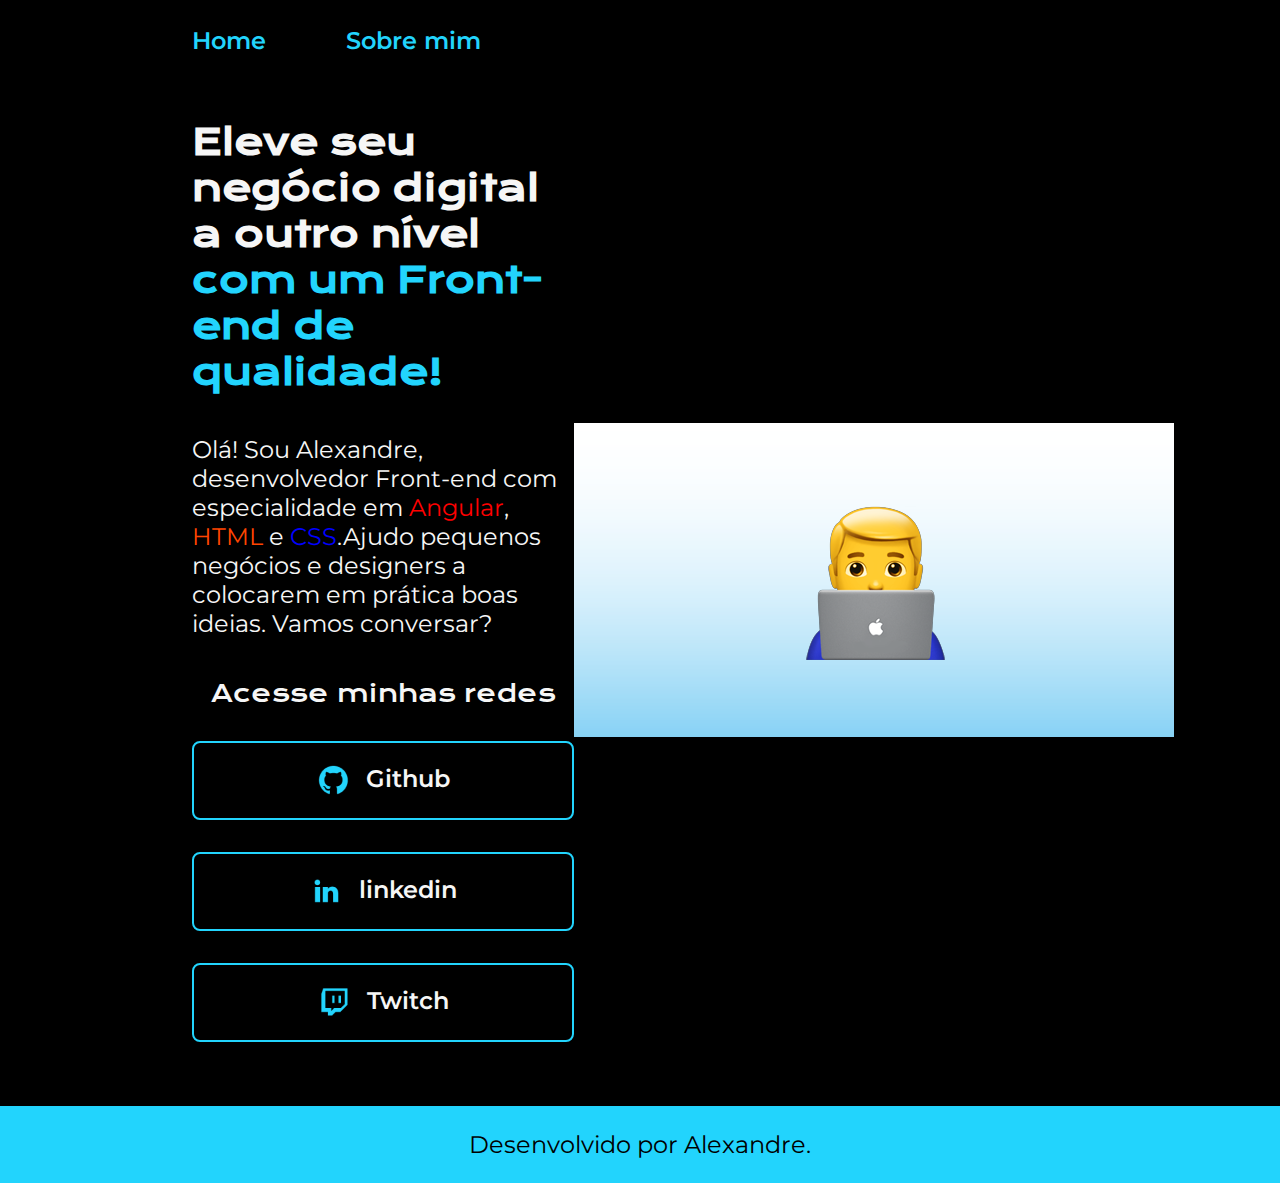
<file: index.html>
<!DOCTYPE html>
<html lang="pt-br">

<head>
    <meta charset="UTF-8">
    <meta http-equiv="X-UA-Compatible" content="IE=edge">
    <meta name="viewport" content="width=device-width, initial-scale=1.0">
    <title>Portifolio</title>
    <link rel="shortcut icon" href="./assets/download.png" type="image/x-icon">
    <link rel="stylesheet" href="./styles/style.css">
</head>

<body>
    <header class="cabecalho">
        <nav class="cabecalho__menu">
            <a class="cabecalho__menu__link" href="index.html">Home</a>
            <a class="cabecalho__menu__link" href="about.html">Sobre mim</a>
        </nav>
    </header>
    <main class="apresentacao">
        <section class="apresentacao__conteudo">
            <h1 class="apresentacao__conteudo__titulo">Eleve seu negócio digital a outro nível<strong 
            class="titulo-destaque"> com um Front-end de qualidade!
            </strong></h1>
            <p class="apresentacao__conteudo__texto">Olá! Sou Alexandre, desenvolvedor
            Front-end com especialidade em <span class="Angular">Angular</span>, <span class="HTML">HTML</span> e
            <span class="CSS">CSS</span>.Ajudo pequenos negócios e designers a
            colocarem em prática boas ideias. Vamos
            conversar?</p>
            <div class="apresentacao__links">
                <h2 class="apresentacao__links__subtitulo">Acesse minhas redes</h2>
                <a class="apresentacao__links__link" href="https://github.com/rafaballerini">
                    <img src="./assets/github.png">
                    Github
                </a>
                <a class="apresentacao__links__link" href="https://linkedin.com/in/rafaellaballerini">
                    <img src="./assets/linkedin.png">
                    linkedin
                </a>
                <a class="apresentacao__links__link" href="https://twitch.tv/guilimadev">
                    <img src="./assets/twitch.png">
                    Twitch
                </a>
            </div>
        </section>
        <img src="./assets/man-technologist_1f468-200d-1f4bb.png" alt="Foto de Alexandre programando">
    </main>
    <footer class="rodape">
        <p>Desenvolvido por Alexandre.</p>
    </footer>
</body>

</html>
</file>
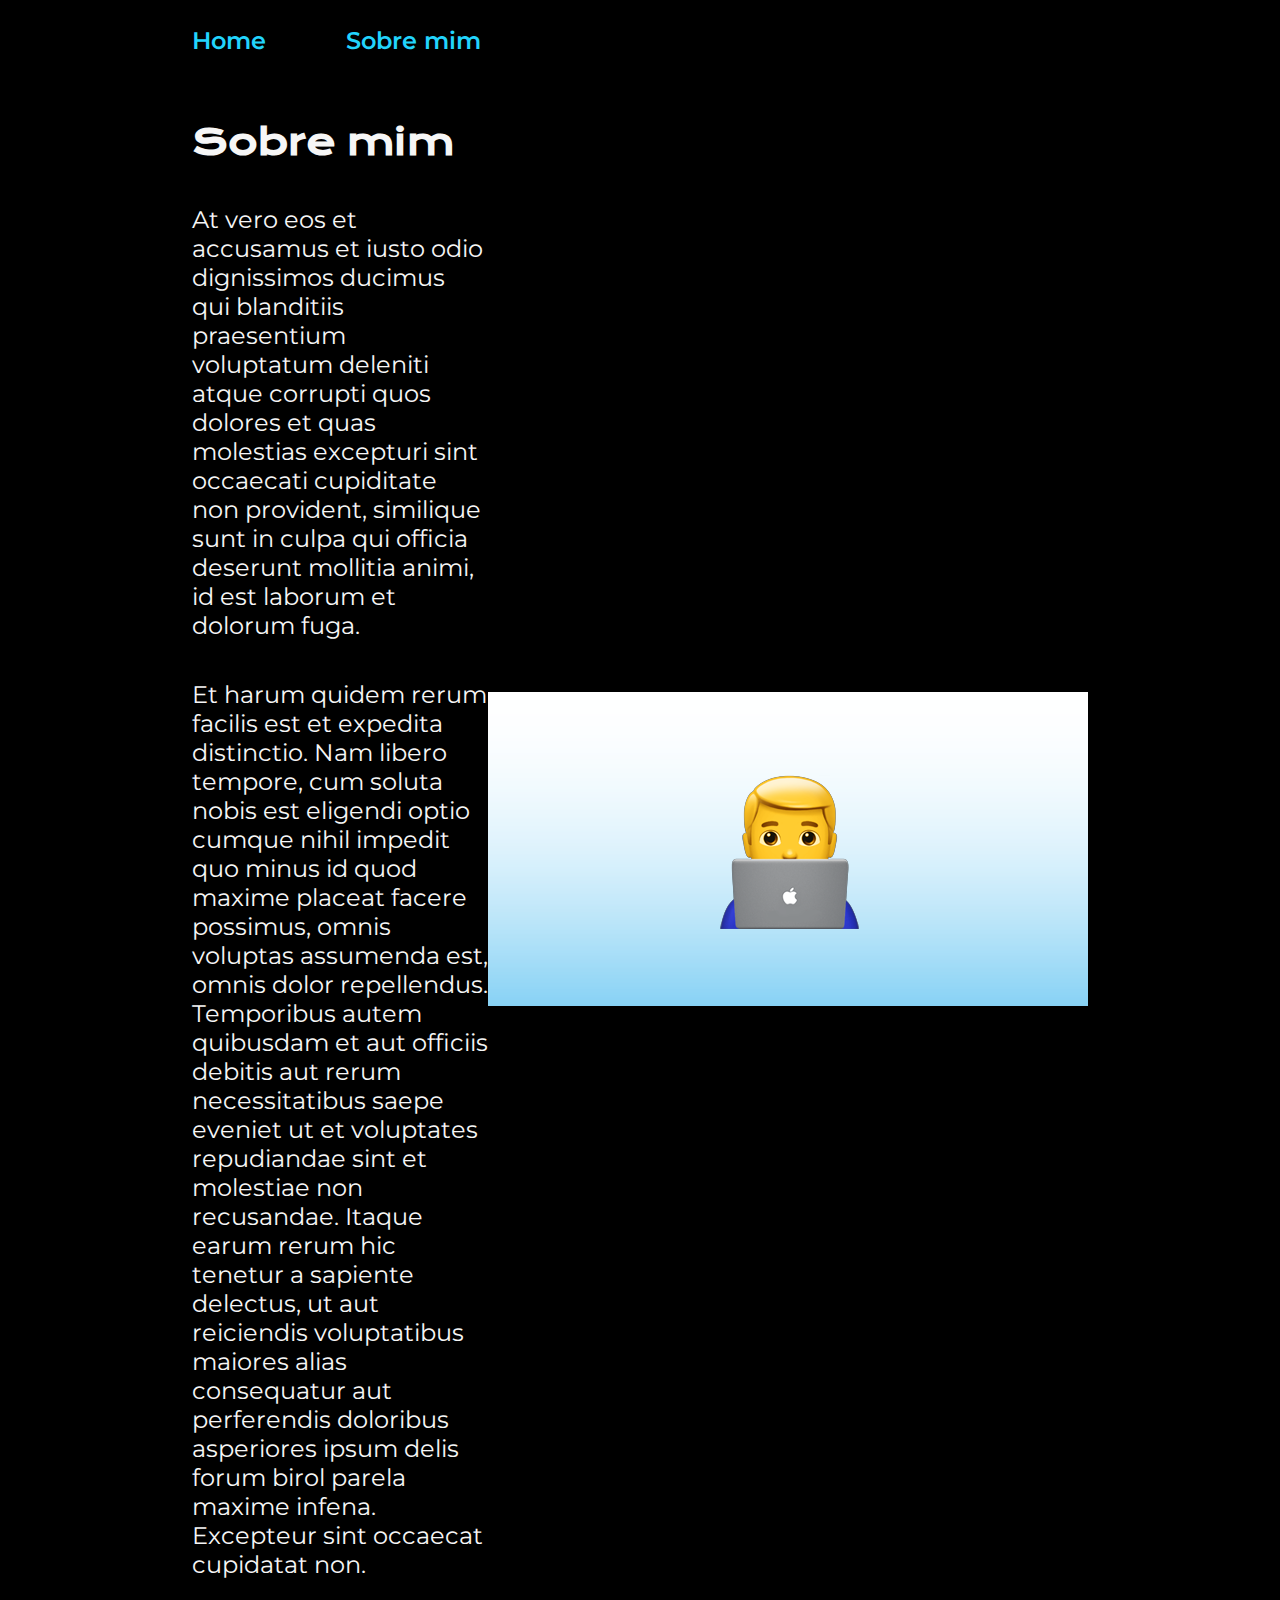
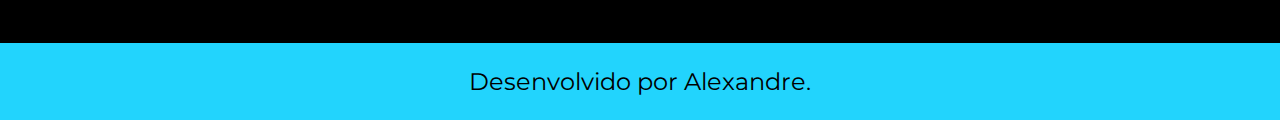
<file: about.html>
<!DOCTYPE html>
<html lang="pt-br">

<head>
    <meta charset="UTF-8">
    <meta http-equiv="X-UA-Compatible" content="IE=edge">
    <meta name="viewport" content="width=device-width, initial-scale=1.0">
    <title>Sobre mim</title>
    <link rel="stylesheet" href="./styles/style.css">
    <link rel="shortcut icon" href="./assets/images.jpg" type="image/x-icon">
</head>

<body>
    <header class="cabecalho">
        <nav class="cabecalho__menu">
            <a class="cabecalho__menu__link" href="index.html">Home</a>
            <a class="cabecalho__menu__link" href="about.html">Sobre mim</a>
        </nav>
    </header>

    <main class="apresentacao">
        <section class="apresentacao__conteudo">
            <h1 class="apresentacao__conteudo__titulo">Sobre mim</h1>
            <p class="apresentacao__conteudo__texto">At vero eos et accusamus et iusto odio dignissimos ducimus qui blanditiis praesentium voluptatum deleniti
                atque corrupti quos dolores et quas molestias excepturi sint occaecati cupiditate non provident,
                similique sunt in culpa qui officia deserunt mollitia animi, id est laborum et dolorum fuga.
            </p>
            <p class="apresentacao__conteudo__texto">
                Et harum quidem rerum facilis est et expedita distinctio. Nam libero tempore, cum soluta nobis est
                eligendi optio cumque nihil impedit quo minus id quod maxime placeat facere possimus, omnis voluptas
                assumenda est, omnis dolor repellendus. Temporibus autem quibusdam et aut officiis debitis aut rerum
                necessitatibus saepe eveniet ut et voluptates repudiandae sint et molestiae non recusandae. Itaque earum
                rerum hic tenetur a sapiente delectus, ut aut reiciendis voluptatibus maiores alias consequatur aut
                perferendis doloribus asperiores ipsum delis forum birol parela maxime infena. Excepteur sint occaecat
                cupidatat non.</p>
        </section>
        <img src="./assets/man-technologist_1f468-200d-1f4bb.png" alt="Foto de Alexandre programando">
    </main>

    <footer class="rodape">
        <p>Desenvolvido por Alexandre.</p>
    </footer>
</body>

</html>
</file>
<file: styles/style.css>
@import url('https://fonts.googleapis.com/css2?family=Krona+One&family=Montserrat:wght@400;600&display=swap');

:root {
    --cor-primaria: #000000;
    --cor-secundaria: #F6F6F6;
    --cor-terciaria: #22D4FD;
    --cor-hover: #272727;

    --fonte-primaria: 'Krona One', sans-serif;
    --fonte-secundaria: 'Montserrat', sans-serif;
}
*{
    margin: 0;
    padding: 0;
}

body{
    box-sizing: border-box;
    background-color: var(--cor-primaria);
    color: var(--cor-secundaria);
}
.cabecalho{
    padding: 2% 0% 0% 15%;
}
.cabecalho__menu{
    display: flex;
    gap: 80px;
}
.cabecalho__menu__link{
    font-family: var(--fonte-secundaria);
    font-size: 24px;
    font-weight: 600;
    color: var(--cor-terciaria);
    text-decoration: none;
}
.apresentacao{
    padding: 5% 15%;
    display: flex;
    align-items: center;
    justify-content: space-between;
}
.apresentacao__conteudo{
    width: 615px;
    display: flex;
    flex-direction: column;
    gap: 40px;
}

.apresentacao__conteudo__titulo{
    font-size: 36px;
    font-family: var(--fonte-primaria);
}
.titulo-destaque{
    color: var(--cor-terciaria);
}
.apresentacao__conteudo__texto{
    font-size: 24px;
    font-family: var(--fonte-secundaria);
}

.apresentacao__links{
    display: flex;
    flex-direction: column;
    justify-content: space-between;
    align-items: center;
    gap: 32px;
}
.apresentacao__links__subtitulo{
    font-family: var(--fonte-primaria);
    font-weight: 400;
    font-size: 24px;
}
.apresentacao__links__link{
    display: flex;
    justify-content: center;
    gap: 16px;
    border: 2px solid var(--cor-terciaria);
    width: 378px;
    text-align: center;
    border-radius: 8px;
    font-size: 24px;
    font-weight: 600;
    padding: 21.5px 0;
    text-decoration: none;
    color: var(--cor-secundaria);
    font-family: var(--fonte-secundaria);
}
.apresentacao__links__link:hover{
    background-color: var(--cor-hover);
}
.rodape{
    color: var(--cor-primaria);
    background-color: var(--cor-terciaria);
    padding: 24px;
    text-align: center;
    font-family: var(--fonte-secundaria);
    font-size: 24px;
    font-weight: 400;
}
.rodape-contac{
    font-size: 10px;
    font-weight: 100;

}

.Angular{
    color: red;
}
.HTML{
    color: orangered;
}
.CSS{
    color: blue;
}
</file>
